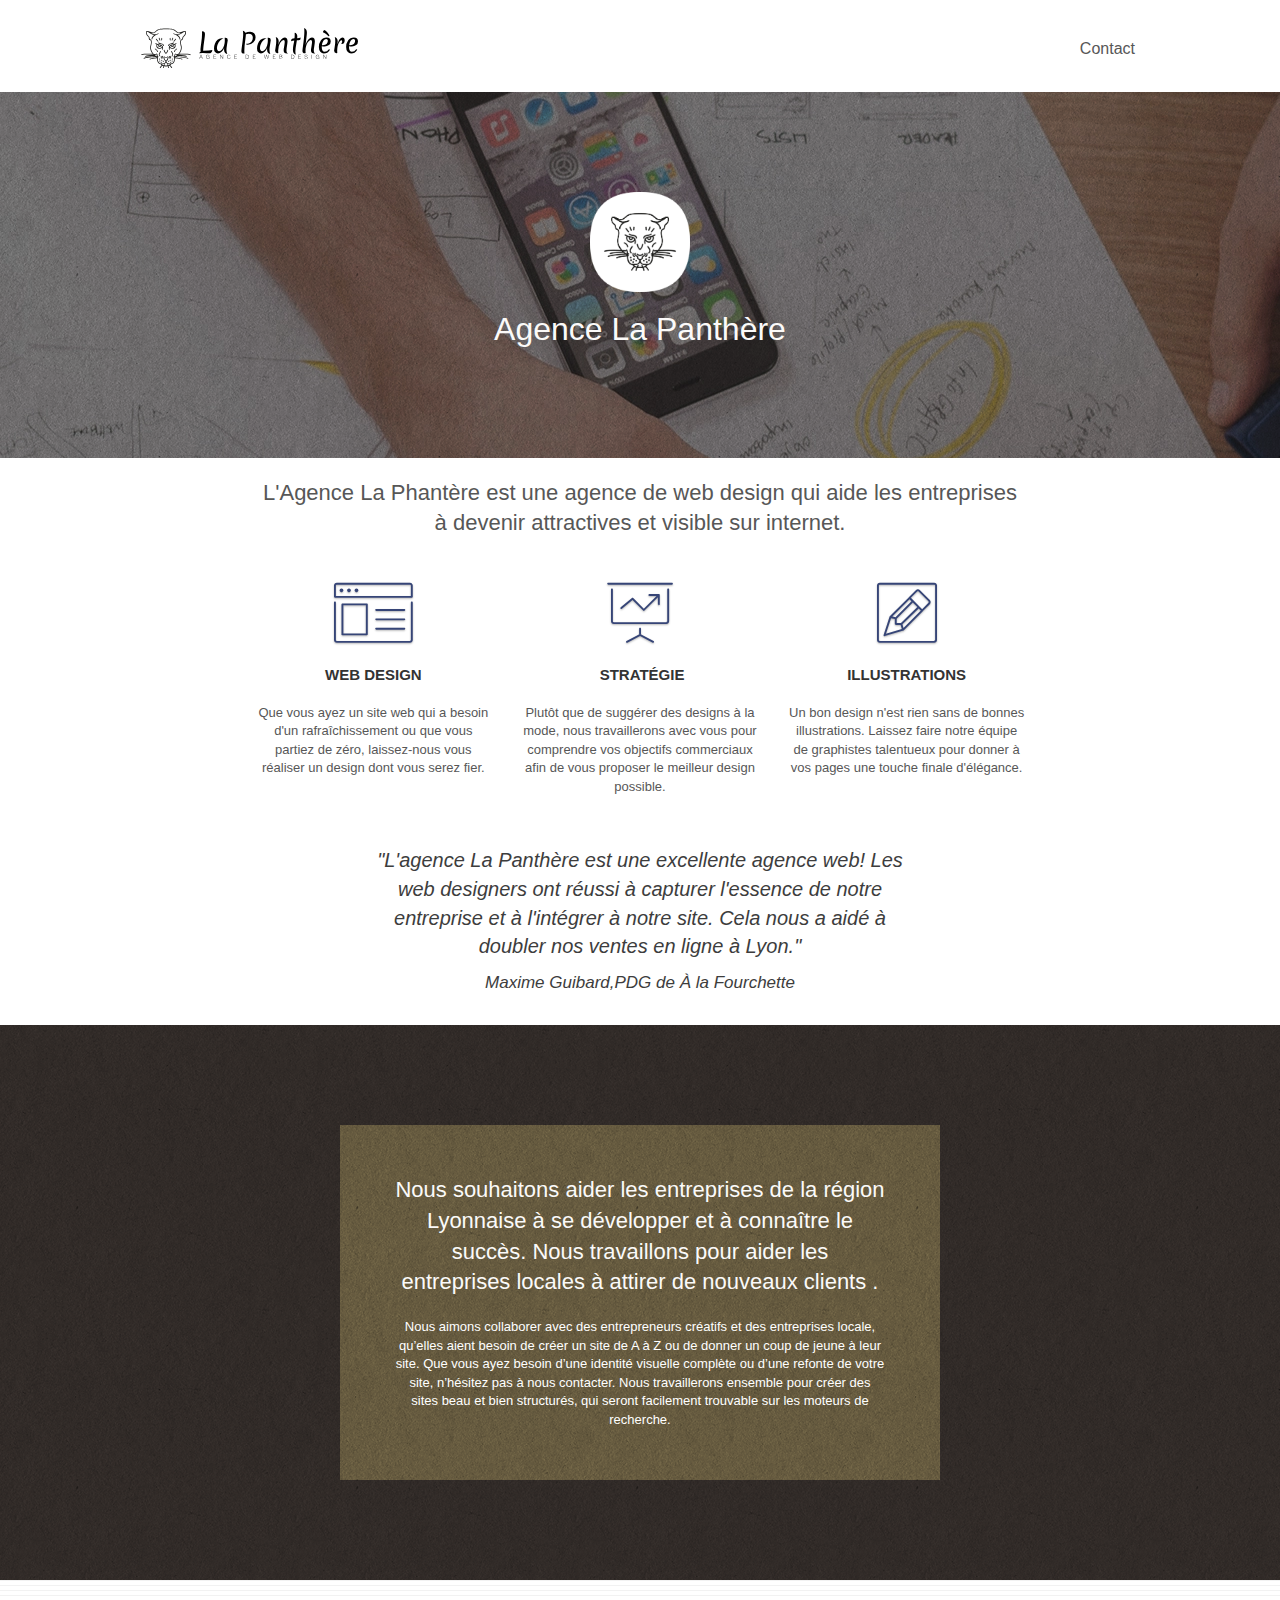
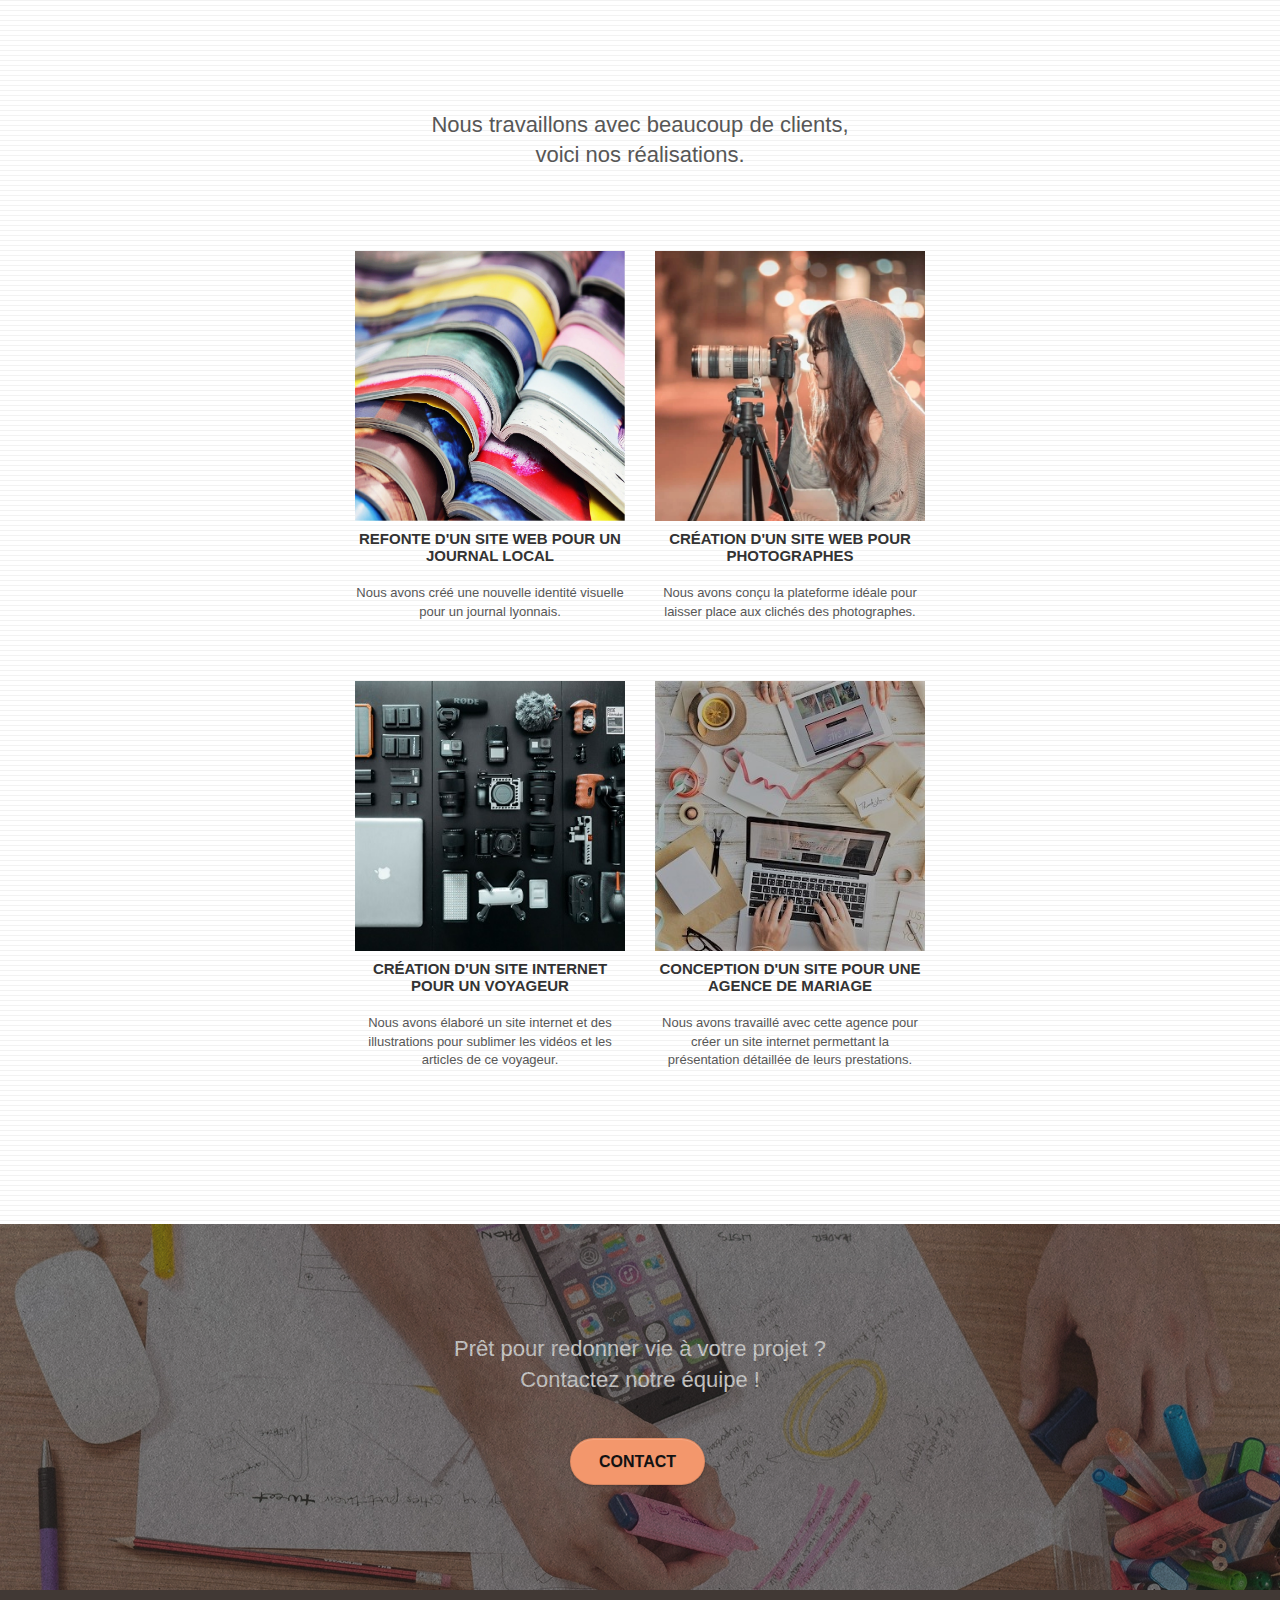
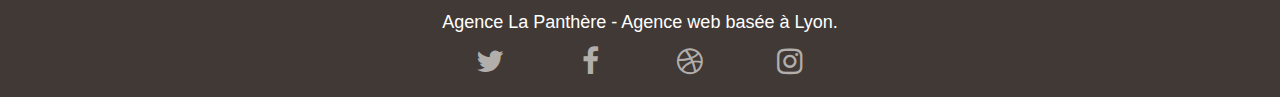
<file: index.html>
<!doctype html>
<html lang="fr">
<head>
    <meta charset="utf-8">
    <meta name="keywords" content="Agence web à paris, stratégie web, web design, illustrations, design de site web, site web, web, internet, site internet, site">
    <meta name="description" content="L'agence Panthère est une agence de webdesign à Paris qui aidera votre entreprise à se développer et à connaître le succès ">
    <meta name="viewport" content="width=device-width, initial-scale=1.0, viewport-fit=cover">
    <link rel="shortcut icon" type="image/png" href="favicon.jpg">
    
	<link rel="stylesheet" type="text/css" href="./css/bootstrap.css">
	<link rel="stylesheet" type="text/css" href="style.css">
	<link rel="stylesheet" type="text/css" href="./css/font-awesome.css">
	<link rel="stylesheet" type="text/css" href="./css/et-line.css">
	
    
	<script src="./js/jquery-2.1.0.js"></script>
	<script src="./js/bootstrap.js"></script>
	<script src="./js/blocs.js"></script>
	<script src="./js/jquery.touchSwipe.js" defer></script>
	<script src="./js/gmaps.js"></script>

    <title>La Panthère agence de webdesign à Paris</title>

    
<!-- Analytics -->
 
<!-- Analytics END -->
    
</head>
<body>
<!-- Principal conteneur -->
<div class="page-container">
    
<!-- bloc-0 -->
<div class="bloc bgc-white l-bloc " id="bloc-0">
	<div class="container bloc-sm">
		<nav class="navbar row">
			<div class="navbar-header">
				<a class="navbar-brand" href="index.html"><img src="img/agence-la-panthere-monochrome.svg" alt="Logo de la société: La Panthère" height="40" /></a>
				<button id="nav-toggle" type="button" class="ui-navbar-toggle navbar-toggle" data-toggle="collapse" data-target=".navbar-1">
					<span class="sr-only">Toggle navigation</span><span class="icon-bar"></span><span class="icon-bar"></span><span class="icon-bar"></span>
				</button>
			</div>
			<div class="collapse navbar-collapse navbar-1 special-dropdown-nav">
				<ul class="site-navigation nav navbar-nav">
					<li>
						<a href="contact.html">Contact</a>
					</li>
				</ul>
			</div>
		</nav>
	</div>
</div>
<!-- bloc-0 END -->

<!-- bloc-1-presentation -->
<div class="bloc bgc-dark-slate-blue bg-banniere d-bloc bg-t-edge bloc-bg-texture texture-paper b-parallax" id="bloc-1-hero">
	<div class="container bloc-lg">
		<div class="col-sm-12">
			<img src="img/logo.webp" class="center-block image-resize-mode" width="100" alt="Grand Logo Agence La Panthère" />
			<h1 class="text-center hero-bloc-text tc-white ">
				Agence La Panthère
			</h1>
		</div>
	</div>
</div>
<!-- bloc-1-presentation END -->

<!-- bloc-2-services -->
<div class="bloc bgc-white l-bloc" id="bloc-2-services">
	<div>
		<div class="row">
			<div class="col-sm-12 text-center">
				<h2 class="sizeH2">L'Agence La Phantère est une <strong class="sizeH2">agence de web design</strong>
					 qui aide les entreprises à <strong class="sizeH2">devenir attractives et visible sur internet.</strong></h2>
			</div>
		</div>
		<div class="row voffset-lg med-width-whitespace">
			<div class="col-sm-4">
				<div class="text-center">
					<span class="et-icon-browser sm-shadow icon-dark-slate-blue icons icon-lg"></span>
				</div>
				<h3 class="mg-md text-center">
					Web design
				</h3>
				<p class="text-center textsize ">
					Que vous ayez un site web qui a besoin d'un rafraîchissement ou que vous partiez de zéro, 
					laissez-nous vous réaliser un design dont vous serez fier.
				</p>
			</div>
			<div class="col-sm-4">
				<div class="text-center">
					<span class="et-icon-presentation sm-shadow icon-dark-slate-blue icons icon-lg"></span>
				</div>
				<h3 class="mg-md text-center">
					&nbsp;Stratégie
				</h3>
				<p class="text-center textsize">
					Plutôt que de suggérer des designs à la mode, nous travaillerons avec vous pour comprendre vos objectifs commerciaux afin de vous proposer le meilleur design possible.<br>
				</p>
			</div>
			<div class="col-sm-4">
				<div class="text-center">
					<span class="et-icon-edit sm-shadow icon-dark-slate-blue icons icon-lg"></span>
				</div>
				<h3 class="mg-md text-center">
					Illustrations
				</h3>
				<p class="text-center textsize">
					Un bon design n'est rien sans de bonnes illustrations. Laissez faire notre équipe de graphistes talentueux pour donner à vos pages une touche finale d'élégance.
				</p>
			</div>
		</div>
	</div>
	<div class="blockCitation">
		<blockquote>
			"L'agence La Panthère est une excellente agence web! Les web designers ont réussi à capturer l'essence de notre entreprise et à l'intégrer à notre site.
			Cela nous a aidé à doubler nos ventes en ligne à Lyon."
		</blockquote>
		<cite class="citationSize">Maxime Guibard,PDG de À la Fourchette</cite>
	</div>
</div>
<!-- bloc-2-services END -->

<!-- bloc-3-what-i-do -->
<div class="bloc tc-white bgc-atomic-tangerine bg-presentation d-bloc bloc-bg-texture texture-paper b-parallax" id="bloc-3-what-i-do">
	<div class="container bloc-lg">
		<div class="row tight-width-whitespace black-background">
			<div class="col-sm-12">
				<h2 class="mg-md text-center tc-white">
					Nous souhaitons aider les entreprises de la région Lyonnaise à se développer et à connaître le succès. Nous travaillons pour aider les entreprises locales à attirer de nouveaux clients .<br>
				</h2>
				<p class="text-center white textsize">
					Nous aimons collaborer avec des entrepreneurs créatifs et des entreprises locale, 
					qu’elles aient besoin de créer un site de A à Z ou de donner un coup de jeune à leur site. 
					Que vous ayez besoin d’une identité visuelle complète ou d’une refonte de votre site, 
					n’hésitez pas à nous contacter. Nous travaillerons ensemble pour créer des sites beau et 
					bien structurés, qui seront facilement trouvable sur les moteurs de recherche. 
				</p>
			</div>
		</div>
	</div>
</div>
<!-- bloc-3-what-i-do END -->

<!-- bloc-4-portfolio -->
<div class="bloc bgc-white bg-lines-h2-bg bg-repeat l-bloc" id="bloc-4-portfolio">
	<div class="container bloc-lg">
		<div class="row">
			<div class="col-sm-12 text-center">
				<h2 class="titreRealisation">Nous travaillons avec beaucoup de clients, voici nos réalisations.</h2>
			</div>
		</div>
		<div class="row tight-width-whitespace portfolio-row">
			<div class="col-sm-6 flexCentre">
				<img src="./img/1.webp" alt="image représentant une refonte de site web" class="objet-fit">
				<h3 class="mg-md text-center">
					Refonte d'un site web pour un journal local
				</h3>
				<p class="text-center textsize">
					Nous avons créé une nouvelle identité visuelle pour un journal lyonnais.
				</p>
			</div>
			<div class="col-sm-6 flexCentre">
				<img src="./img/2.webp" alt="photo d'un photographe en scéance photos" class="objet-fit">
				<h3 class="mg-md text-center">
					Création d'un site web pour photographes
				</h3>
				<p class="text-center textsize">
					Nous avons conçu la plateforme idéale pour laisser place aux clichés des photographes.
				</p>
			</div>
		</div>
		<div class="row tight-width-whitespace portfolio-row">
			<div class="col-sm-6 flexCentre">
				<img src="./img/3.webp" alt="photo représentant la création d'un site pour un voyageur" class="objet-fit">
				<h3 class="mg-md text-center">
					Création d'un site internet pour un voyageur
				</h3>
				<p class="text-center textsize">
					Nous avons élaboré un site internet et des illustrations pour sublimer les vidéos et les articles de ce voyageur.
				</p>
			</div>
			<div class="col-sm-6 flexCentre">
				<img src="./img/4.webp" alt="photo représentant la conception d'un site pour une agence de voyage" class="objet-fit">
				<h3 class="mg-md text-center">
					Conception d'un site pour une agence de mariage
				</h3>
				<p class="text-center textsize">
					Nous avons travaillé avec cette agence pour créer un site internet permettant la présentation détaillée de leurs prestations.
				</p>
			</div>
		</div>
	</div>
</div>
<!-- bloc-4-portfolio END -->

<!-- bloc-5-cta -->
<div class="bloc bgc-dark-slate-blue bg-banniere d-bloc bloc-bg-texture texture-paper" id="bloc-5-cta">
	<div class="container bloc-lg">
		<div class="row">
			<h2 class="mg-md text-center tc-white">
				Prêt pour redonner vie à votre projet ?<br>Contactez notre équipe !
			</h2>
			<div class="col-sm-12 text-center">
				<a href="page2.html" class="btn btn-atomic-tangerine btn-clean btn-rd btn-lg cta-hero">Contact</a>
			</div>
		</div>
	</div>
</div>
<!-- bloc-5-cta END -->

<!-- Footer - bloc-8 -->
<div class="bloc bgc-atomic-tangerine d-bloc" id="bloc-8">
	<div class="container bloc-sm">
		<!-- <div class="row"> -->
			<div class="col-sm-12">
				<p class="text-center white textSizeFooter">
					Agence La Panthère - Agence web basée à Lyon.
				</p>
				<div class="row row-no-gutters social">
					<div class="col-sm-3">
						<div class="text-center">
							<a class="social" href="#" aria-label="Twitter"><span class="fa fa-twitter icon-md"></span></a>
						</div>
					</div>
					<div class="col-sm-3">
						<div class="text-center">
							<a class="social" href="#" aria-label="Facebook"><span class="fa fa-facebook icon-md"></span></a>
						</div>
					</div>
					<div class="col-sm-3">
						<div class="text-center">
							<a class="social" href="#" aria-label="Dribbble"><span class="fa fa-dribbble icon-md"></span></a>
						</div>
					</div>
					<div class="col-sm-3">
						<div class="text-center">
							<a class="social" href="#" aria-label="Instagram"><span class="fa fa-instagram icon-md"></span></a>
						</div>
					</div>
				</div>
			</div>
		</div>
	</div>
</div>
<!-- Footer - bloc-8 END -->


<!-- Principal conteneur END -->
    

</body>
</html>
</file>
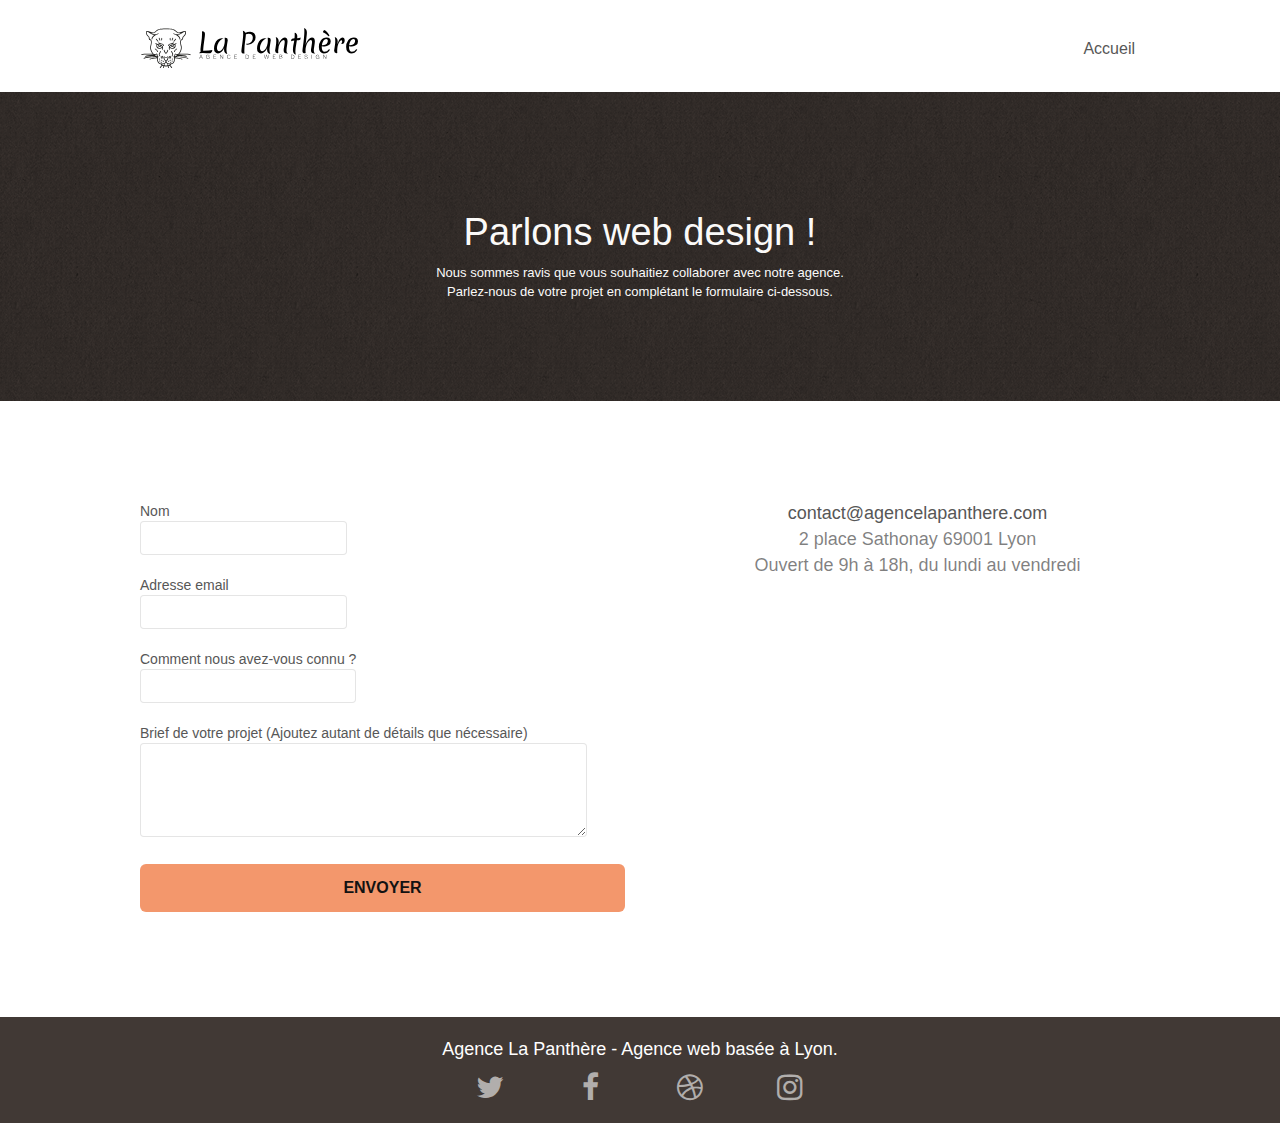
<file: contact.html>
<!doctype html>
<html lang="fr">
<head>
    <meta charset="utf-8">
    <meta name="keywords" content="Agence web à paris, stratégie web, web design, illustrations, design de site web, site web, web, internet, site internet, site">
    <meta name="description" content="Agence de webdesign à Paris">
    <meta name="viewport" content="width=device-width, initial-scale=1.0, viewport-fit=cover">
    <link rel="shortcut icon" type="image/png" href="favicon.jpg">
    
	<link rel="stylesheet" type="text/css" href="./css/bootstrap.css">
	<link rel="stylesheet" type="text/css" href="style.css">
	<link rel="stylesheet" type="text/css" href="./css/font-awesome.css">
	<link rel="stylesheet" type="text/css" href="./css/et-line.css">
	
    
	<script src="./js/jquery-2.1.0.js"></script>
	<script src="./js/bootstrap.js"></script>
	<script src="./js/blocs.js"></script>
	<script src="./js/jquery.touchSwipe.js" defer></script>
	<script src="./js/gmaps.js"></script>

    <title>Contact La Panthère agence de webdesign à Paris</title>

    
<!-- Analytics -->
 
<!-- Analytics END -->
    
</head>
<body>
<!-- Principal conteneur -->
<div class="page-container">
    
<!-- bloc-0 -->
<div class="bloc bgc-white l-bloc " id="bloc-0">
	<div class="container bloc-sm">
		<nav class="navbar row">
			<div class="navbar-header">
				<a class="navbar-brand" href="index.html"><img src="img/agence-la-panthere-monochrome.svg" alt="Logo Agence La Panthère" height="40" /></a>
				<button id="nav-toggle" type="button" class="ui-navbar-toggle navbar-toggle" data-toggle="collapse" data-target=".navbar-1">
					<span class="sr-only">Toggle navigation</span><span class="icon-bar"></span><span class="icon-bar"></span><span class="icon-bar"></span>
				</button>
			</div>
			<div class="collapse navbar-collapse navbar-1 special-dropdown-nav">
				<ul class="site-navigation nav navbar-nav">
					<li>
						<a href="index.html">Accueil</a>
					</li>
				</ul>
			</div>
		</nav>
	</div>
</div>
<!-- bloc-0 END -->

<!-- bloc-6 -->
<div class="bloc bg-dots-bg bg-repeat bgc-atomic-tangerine d-bloc bloc-bg-texture texture-paper" id="bloc-6">
	<div class="container bloc-lg">
		<div class="row">
			<div class="col-sm-12">
				<h1 class="text-center hero-bloc-text tc-white">
					Parlons web design !
				</h1>
				<p class="text-center mg-lg tc-white tight-width-whitespace textsize">
					Nous sommes ravis que vous souhaitiez collaborer avec notre agence.<br>
					Parlez-nous de votre projet en complétant le formulaire ci-dessous.
				</p>
			</div>
		</div>
	</div>
</div>
<!-- bloc-6 END -->

<!-- bloc-7 -->
<div class="bloc bgc-white l-bloc" id="bloc-7">
	<div class="container bloc-lg">
		<div class="row">
			<div class="col-sm-6">
				<form id="form_1">
					<div class="form-group">
						<label>
							Nom
							<input id="name" class="form-control" required />
						</label>
					</div>
					<div class="form-group">
						<label>
							Adresse email
							<input id="email" class="form-control" type="email" required />
						</label>
					</div>
					<div class="form-group">
						<label>
							Comment nous avez-vous connu ?
							<input class="form-control" type="email" required id="input_504" />
						</label>
					</div>
					<div class="form-group">
						<label>
							Brief de votre projet (Ajoutez autant de détails que nécessaire)<br>
							<textarea id="message" class="form-control" rows="4" cols="50" required></textarea>
						</label>
					</div> 
					<button class="bloc-button btn btn-lg btn-block cta-hero btn-atomic-tangerine" type="submit">
						Envoyer
					</button>
				</form>
			</div>
			<div class="col-sm-6">
				<ul class="textDeco">
					<li><a href="mailto:contact@agencelapanthere.com">contact@agencelapanthere.com</a></li>
					<li> 2 place Sathonay 69001 Lyon</li>
					<li>Ouvert de 9h à 18h, du lundi au vendredi</li> 
				</ul>
			</div>
		</div>
	</div>
</div>
<!-- bloc-7 END -->


<!-- Footer - bloc-8 -->
<div class="bloc bgc-atomic-tangerine d-bloc" id="bloc-8">
	<div class="container bloc-sm">
		<!-- <div class="row"> -->
			<div class="col-sm-12">
				<p class="text-center white textSizeFooter">
					Agence La Panthère - Agence web basée à Lyon.
				</p>
				<div class="row row-no-gutters social">
					<div class="col-sm-3">
						<div class="text-center">
							<a class="social" href="#" aria-label="Twitter"><span class="fa fa-twitter icon-md"></span></a>
						</div>
					</div>
					<div class="col-sm-3">
						<div class="text-center">
							<a class="social" href="#" aria-label="Facebook"><span class="fa fa-facebook icon-md"></span></a>
						</div>
					</div>
					<div class="col-sm-3">
						<div class="text-center">
							<a class="social" href="#" aria-label="Dribbble"><span class="fa fa-dribbble icon-md"></span></a>
						</div>
					</div>
					<div class="col-sm-3">
						<div class="text-center">
							<a class="social" href="#" aria-label="Instagram"><span class="fa fa-instagram icon-md"></span></a>
						</div>
					</div>
				</div>
			</div>
		</div>
	</div>
</div>
<!-- Footer - bloc-8 END -->


<!-- Principal conteneur END -->
    

</body>
</html>
</file>
<file: style.css>
body {
    margin: 0;
    padding: 0;
    background: #FFF;
    overflow-x: hidden;
    -webkit-font-smoothing: antialiased;
    -moz-osx-font-smoothing: grayscale;
   
}

a,
button {
    transition: all .3s ease-in-out;
    outline: none!important;
}

a:hover {
    text-decoration: none;
    cursor: pointer;
}

#page-loading-blocs-notifaction {
    position: fixed;
    top: 0;
    bottom: 0;
    width: 100%;
    z-index: 100000;
    background: #FFFFFF url("img/pageload-spinner.gif") no-repeat center center;
}

.bloc {
    width: 100%;
    clear: both;
    background: 50% 50% no-repeat;
    padding: 0 50px;
    -webkit-background-size: cover;
    -moz-background-size: cover;
    -o-background-size: cover;
    background-size: cover;
    position: relative;
}

.bloc .container {
    padding-left: 0;
    padding-right: 0;
}

.bloc-lg {
    padding: 100px 50px;
}

.bloc-md {
    padding: 50px;
}

.bloc-sm {
    padding: 20px 50px;
}

.bg-center,
.bg-l-edge,
.bg-r-edge,
.bg-t-edge,
.bg-b-edge,
.bg-tl-edge,
.bg-bl-edge,
.bg-tr-edge,
.bg-br-edge,
.bg-repeat {
    -webkit-background-size: auto!important;
    -moz-background-size: auto!important;
    -o-background-size: auto!important;
    background-size: auto!important;
}

.bg-repeat {
    background: repeat;
}

.bg-t-edge {
    background: top no-repeat;
}

.bloc-bg-texture::before {
    content: "";
    background-size: 2px 2px;
    position: absolute;
    top: 0;
    bottom: 0;
    left: 0;
    right: 0;
}

.texture-paper::before {
    background: url("img/texture-paper.webp");
    background-size: 280px 280px;
}

.b-parallax {
    background-attachment: fixed;
}

.d-bloc {
    color: rgba(255, 255, 255, .7);
}

.d-bloc button:hover {
    color: rgba(255, 255, 255, .9);
}

.d-bloc .icon-round,
.d-bloc .icon-square,
.d-bloc .icon-rounded,
.d-bloc .icon-semi-rounded-a,
.d-bloc .icon-semi-rounded-b {
    border-color: rgba(255, 255, 255, .9);
}

.d-bloc .divider-h span {
    border-color: rgba(255, 255, 255, .2);
}

.d-bloc .a-btn,
.d-bloc .navbar a,
.d-bloc .navbar-brand,
.d-bloc a .icon-sm,
.d-bloc a .icon-md,
.d-bloc a .icon-lg,
.d-bloc a .icon-xl,
.d-bloc h1 a,
.d-bloc h2 a,
.d-bloc h3 a,
.d-bloc h4 a,
.d-bloc h5 a,
.d-bloc h6 a,
.d-bloc p a {
    color: rgba(255, 255, 255, .6);
}

.d-bloc .a-btn:hover,
.d-bloc .navbar a:hover,
.d-bloc .navbar-brand:hover,
.d-bloc a:hover .icon-sm,
.d-bloc a:hover .icon-md,
.d-bloc a:hover .icon-lg,
.d-bloc a:hover .icon-xl,
.d-bloc h1 a:hover,
.d-bloc h2 a:hover,
.d-bloc h3 a:hover,
.d-bloc h4 a:hover,
.d-bloc h5 a:hover,
.d-bloc h6 a:hover,
.d-bloc p a:hover {
    color: rgba(255, 255, 255, 1);
}

.d-bloc .navbar-toggle .icon-bar {
    background: rgba(255, 255, 255, 1);
}

.d-bloc .btn-wire,
.d-bloc .btn-wire:hover {
    color: rgba(255, 255, 255, 1);
    border-color: rgba(255, 255, 255, 1);
}

.d-bloc .panel {
    color: rgba(0, 0, 0, .5);
}

.d-bloc .panel button:hover {
    color: rgba(0, 0, 0, .7);
}

.d-bloc .panel icon {
    border-color: rgba(0, 0, 0, .7);
}

.d-bloc .panel .divider-h span {
    border-color: rgba(0, 0, 0, .1);
}

.d-bloc .panel .a-btn {
    color: rgba(0, 0, 0, .6);
}

.d-bloc .panel .a-btn:hover {
    color: rgba(0, 0, 0, 1);
}

.d-bloc .panel .btn-wire,
.d-bloc .panel .btn-wire:hover {
    color: rgba(0, 0, 0, .7);
    border-color: rgba(0, 0, 0, .3);
}

.d-bloc .panel,
.l-bloc {
    color: rgba(0, 0, 0, .5);
}

.d-bloc .panel button:hover,
.l-bloc button:hover {
    color: rgba(0, 0, 0, .7);
}

.l-bloc .icon-round,
.l-bloc .icon-square,
.l-bloc .icon-rounded,
.l-bloc .icon-semi-rounded-a,
.l-bloc .icon-semi-rounded-b {
    border-color: rgba(0, 0, 0, .7);
}

.d-bloc .panel .divider-h span,
.l-bloc .divider-h span {
    border-color: rgba(0, 0, 0, .1);
}

.d-bloc .panel .a-btn,
.l-bloc .a-btn,
.l-bloc .navbar a,
.l-bloc .navbar-brand,
.l-bloc a .icon-sm,
.l-bloc a .icon-md,
.l-bloc a .icon-lg,
.l-bloc a .icon-xl,
.l-bloc h1 a,
.l-bloc h2 a,
.l-bloc h3 a,
.l-bloc h4 a,
.l-bloc h5 a,
.l-bloc h6 a,
.l-bloc p a {
    color: rgba(0, 0, 0, .6);
}

.d-bloc .panel .a-btn:hover,
.l-bloc .a-btn:hover,
.l-bloc .navbar a:hover,
.l-bloc .navbar-brand:hover,
.l-bloc a:hover .icon-sm,
.l-bloc a:hover .icon-md,
.l-bloc a:hover .icon-lg,
.l-bloc a:hover .icon-xl,
.l-bloc h1 a:hover,
.l-bloc h2 a:hover,
.l-bloc h3 a:hover,
.l-bloc h4 a:hover,
.l-bloc h5 a:hover,
.l-bloc h6 a:hover,
.l-bloc p a:hover {
    color: rgba(0, 0, 0, 1);
}

.l-bloc .navbar-toggle .icon-bar {
    color: rgba(0, 0, 0, .6);
}

.d-bloc .panel .btn-wire,
.d-bloc .panel .btn-wire:hover,
.l-bloc .btn-wire,
.l-bloc .btn-wire:hover {
    color: rgba(0, 0, 0, .7);
    border-color: rgba(0, 0, 0, .3);
}

.voffset {
    margin-top: 30px;
}

.voffset-lg {
    margin-top: 80px;
}

.row-no-gutters {
    margin-right: 0;
    margin-left: 0;
}

.row.row-no-gutters > [class^="col-"],
.row.row-no-gutters > [class*=" col-"] {
    padding-right: 0;
    padding-left: 0;
}

#bloc-1-hero h1 {
    font-size: 32px;
}

.navbar {
    margin-bottom: 0;
    z-index: 1;
}

.navbar-brand {
    height: auto;
    padding: 3px 15px;
    font-size: 25px;
    font-weight: normal;
    font-weight: 600;
    line-height: 44px;
}

.navbar-brand img {
    max-height: 200px;
    margin: 0 5px 0 0;
    display: inline;
}

.navbar-brand img[src$=svg] {
    min-width: 100px;
}

.nav-center .navbar-brand img {
    margin: 0;
}

.navbar .nav {
    padding-top: 2px;
    margin-right: -16px;
    float: right;
    z-index: 1;
}

.nav > li {
    float: left;
    margin-top: 4px;
    font-size: 16px;
}

.navbar-nav .open .dropdown-menu > li > a {
    text-align: inherit;
}

.nav > li a:hover,
.nav > li a:focus {
    background: or;
}

.navbar-toggle {
    margin: 10px 10px 0 0;
    border: 0px;
}

.navbar-toggle:hover {
    background: transparent!important;
}

.navbar-toggle .icon-bar {
    background-color: rgba(0, 0, 0, .5);
    width: 26px;
}

.nav-invert .navbar .nav {
    float: left;
}

.nav-invert .navbar-header,
.nav-invert .navbar-brand {
    float: right;
    position: relative;
    z-index: 2;
}

.sizeH2 {
    width: 65%;
    margin: 20px auto;
    font-weight: normal;
}

.textsize {
    font-size: 13px;
}

.textSizeFooter {
    font-size: 18px;
    color: #212121;
}


.citationSize {
    font-size: 17px;
}

.blockCitation {
    display: flex;
    flex-direction: column;
    align-items: center;
    max-width: 600px;
    margin: 30px auto;
    text-align: center;
    color: #3d3d3d;   
}

.titreRealisation {
    max-width: 450px;
    margin: 30px auto;
}

blockquote {
    border: 0;
    font-style: italic;
    font-size: 20px;
    margin: 0;
}

.objet-fit {
    object-fit: cover;
    width: 100%;
    max-width: 270px;
    height: 100%;
}

.textDeco {
    list-style-type: none;
    font-size: 18px;
    text-align: center;
}

.flexCentre {
    display: flex;
    flex-direction: column;
    justify-content: center;
    align-items: center;    
}

@media (min-width: 768px) {
    .site-navigation {
        position: absolute;
        top: 50%;
        right: 20px;
        transform: translate(0, -50%);
        -webkit-transform: translateY(-50%);
    }
    .nav > li .dropdown-menu a,
    .nav > li .dropdown-menu a:hover {
        color: #484848;
    }
    .nav-invert .site-navigation {
        left: 0;
        right: 0;
    }
    .nav-center {
        text-align: center;
    }
    .nav-center .navbar-header {
        width: 100%;
    }
    .nav-center .navbar-header,
    .nav-center .navbar-brand,
    .nav-center .nav > li {
        float: none;
        display: inline-block;
    }
    .nav-center .site-navigation {
        position: relative;
        width: 100%;
        right: 0;
        margin-right: 0px;
        margin-top: 20px;
    }
    .nav-center.mini-nav .navbar-toggle {
        float: none;
        margin: 10px auto 0;
    }
}

.nav > li > .dropdown a {
    background: none!important;
    display: block;
    padding: 14px 15px;
}

nav .caret {
    margin: 0 5px;
}

.dropdown-menu .dropdown-menu {
    top: -8px;
    left: 100%;
}

.dropdown-menu .dropmenu-flow-right {
    top: 100%;
    left: 0;
    margin-left: -1px;
    border-top-left-radius: 0;
    border-top-right-radius: 0;
}

.dropdown-menu .dropdown span {
    border: 4px solid black;
    border-top-color: transparent;
    border-right-color: transparent;
    border-bottom-color: transparent;
    margin: 6px -5px 0 0!important;
    float: right;
}

.mg-md {
    margin-top: 10px;
    margin-bottom: 20px;
}

.mg-lg {
    margin-top: 10px;
    margin-bottom: 40px;
}

.btn {
    margin: 0 5px 5px 0;
}

.btn.pull-right {
    margin: 0 0 5px 5px;
}

.btn-d,
.btn-d:hover,
.btn-d:focus {
    color: #FFF;
    background: rgba(0, 0, 0, .3);
}

button {
    outline: none!important;
}

.btn-rd {
    border-radius: 40px;
}

.btn-clean {
    border: 1px solid rgba(0, 0, 0, .08);
    border-bottom-color: rgba(0, 0, 0, .1);
    text-shadow: 0 1px 0 rgba(0, 0, 1, .1);
    box-shadow: 0 1px 3px rgba(0, 0, 1, .25), inset 0 1px 0 0 rgba(255, 255, 255, .15);
}

.icon-md {
    font-size: 30px!important;
}

.icon-lg {
    font-size: 60px!important;
}

.sm-shadow {
    text-shadow: 0 1px 2px rgba(0, 0, 0, .3);
}

.panel-sq,
.panel-sq .panel-heading,
.panel-sq .panel-footer {
    border-radius: 0;
}

.panel-rd {
    border-radius: 30px;
}

.panel-rd .panel-heading {
    border-radius: 29px 29px 0 0;
}

.panel-rd .panel-footer {
    border-radius: 0 0 29px 29px;
}

.form-control {
    border-color: rgba(0, 0, 0, .1);
    box-shadow: none;
}

.scrollToTop {
    width: 40px;
    height: 40px;
    position: fixed;
    bottom: 20px;
    right: 20px;
    /* opacity: 0; */
    z-index: 500;
    transition: all .3s ease-in-out;
}

.scrollToTop span {
    margin-top: 6px;
}

.showScrollTop {
    font-size: 14px;
    opacity: 1;
}

a[data-lightbox] {
    position: relative;
    display: block;
    text-align: center;
}

a[data-lightbox]:hover::before {
    content: "+";
    font-family: "HelveticaNeue-Light", "Helvetica Neue Light", "Helvetica Neue", Helvetica, Arial;
    font-size: 32px;
    width: 50px;
    height: 50px;
    margin-left: -25px;
    border-radius: 50%;
    background: rgba(0, 0, 0, .6);
    color: #FFF;
    font-weight: 100;
    z-index: 1;
    position: absolute;
    top: 50%;
    transform: translateY(-50%);
    -webkit-transform: translateY(-50%);
}

a[data-lightbox]:hover img {
    opacity: 0.6;
    -webkit-animation-fill-mode: none;
    animation-fill-mode: none;
}

#lightbox-modal {
    display: flex;
    align-items: center;
}

#lightbox-modal .modal-dialog {
    width: 90%;
    max-width: 900px;
    margin: 0 auto 0;
}

#lightbox-modal .modal-dialog img {
    max-height: 90vh;
    margin: 0 auto;
}

.lightbox-caption {
    padding: 20px;
    color: #FFF;
    background: rgba(0, 0, 0, .5);
    position: absolute;
    left: 15px;
    right: 15px;
    bottom: 5px;
}

.close-lightbox {
    color: #FFF;
    font-size: 30px;
    position: absolute;
    top: 20px;
    right: 20px;
    z-index: 20;
    background: rgba(0, 0, 0, .5);
    border: none;
    line-height: 30px;
    padding: 0 9px 5px;
    opacity: 0.3;
}

.close-lightbox:hover,
.next-lightbox:hover,
.prev-lightbox:hover {
    opacity: 1.0;
    color: #FFF;
}

.next-lightbox,
.prev-lightbox {
    font-size: 20px;
    color: rgba(255, 255, 255, .9);
    background: rgba(0, 0, 0, .5);
    transition: all .2s ease-in-out;
    position: absolute;
    top: 45%;
    z-index: 1;
    opacity: 0.4;
}

.next-lightbox {
    padding: 6px 8px 1px 13px;
    right: 25px;
}

.prev-lightbox {
    padding: 6px 13px 1px 10px;
    left: 25px;
}

.snapshot-lb .modal-body {
    padding-bottom: 45px;
}

.snapshot-lb .lightbox-caption {
    padding: 0;
    color: rgba(0, 0, 0, .5);
    background: none;
}

h1,
h2,
h3,
h4,
h5,
h6,
p,
label,
.btn,
a {
    font-family: "helvetica";
    font-weight: 400;
    color: #575757!important;
}

.container {
    max-width: 1000px;
}

.hero-bloc-text {
    font-size: 38px;
}

.hero-bloc-text-sub {
    font-size: 36px;
}

.statement-bloc-text {
    line-height: 26px;
    font-style: italic;
    font-size: 20px;
    text-align: center;
    font-weight: lighter;
    max-width: 520px;
    margin: auto auto auto auto;
}

p {
    font-size: 11px;
}

.tight-width-whitespace {
    max-width: 600px;
    margin: auto auto auto auto;
}

.h1 {
    font-size: 20px;
    font-family: "Open Sans";
}

.cta-hero {
    margin-top: 22px;
    color: #FFFFFF!important;
    text-transform: uppercase;
    padding: 12px 28px 12px 28px;
    font-size: 16px;
    font-weight: 700;
}

.social {
    max-width: 400px;
    margin: auto auto auto auto;
}

h2 {
    font-size: 22px;
    line-height: 1.4em;
}

h3 {
    font-size: 15px;
    text-transform: uppercase;
    font-weight: 700;
    color: #333333!important;
}

.med-width-whitespace {
    max-width: 800px;
    margin: auto auto auto auto;
    box-shadow: 0px 0px 0px #000000;
}

h1 {
    color: #333333!important;
}

h4 {
    color: #333333!important;
}

.icons {
    margin-bottom: 14px;
    margin-top: 24px;
}

.white {
    color: #FFFFFF!important;
}

.portfolio-thumb {
    margin-bottom: 24px;
}

.portfolio-row {
    margin-bottom: 44px;
    margin-top: 50px;
}

.avatar {
    box-shadow: 0px 4px 9px rgba(0, 0, 0, 0.3);
}

.black-background {
    background-color: rgba(165, 147, 99, 0.7);
    padding: 40px 40px 40px 40px;
}

.bold-link {
    font-weight: 900;
    text-decoration: underline!important;
}

.bgc-white {
    background-color: #FFFFFF;
}

.bgc-dark-slate-blue {
    background-color: #364577;
}

.bgc-atomic-tangerine {
    background-color: #413935;
}

.tc-white {
    color: #fbfaf9!important;
}

.btn-atomic-tangerine {
    background: #F3976C;
    color: #121212!important;
}

.btn-atomic-tangerine:hover {
    background: #FFFFFF!important;
    color: #c27956!important;
}

.ltc-white {
    color: #FFFFFF!important;
}

.ltc-white:hover {
    color: #cccccc!important;
}

.ltc-atomic-tangerine {
    color: #F3976C!important;
}

.ltc-atomic-tangerine:hover {
    color: #c27956!important;
}

.icon-dark-slate-blue {
    color: #364577!important;
    border-color: #364577!important;
}

.bg-dots-bg {
    background-image: url("img/dots-bg.webp");
}

.bg-lines-h2-bg {
    background-image: url("img/lines-h2-bg.webp");
}

.bg-banniere {
    background-image: url("img/agence-la-panthere.webp");
}

.bg-presentation {
    background-image: url("img/image-de-presentation.webp");
}

@media (max-width: 1024px) {
    .bloc {
        padding-left: 20px;
        padding-right: 20px;
    }
    .bloc.full-width-bloc,
    .bloc-tile-2.full-width-bloc .container,
    .bloc-tile-3.full-width-bloc .container,
    .bloc-tile-4.full-width-bloc .container {
        padding-left: 0;
        padding-right: 0;
    }
}

@media (max-width: 992px) and (min-width: 768px) {
    .navbar .nav {
        max-width: 80%
    }
    .nav-center.navbar .nav {
        max-width: 100%
    }
}

@media only screen and (min-device-width: 768px) and (max-device-width: 1024px) and (orientation: landscape) {
    .b-parallax {
        background-attachment: scroll;
    }
}

@media only screen and (min-device-width: 1024px) and (max-device-width: 1366px) and (-webkit-min-device-pixel-ratio: 1.5) {
    .b-parallax {
        background-attachment: scroll;
    }
}

@media (max-width: 991px) {
    .container {
        width: 100%;
    }
    .b-parallax {
        background-attachment: scroll;
    }
    .page-container,
    #hero-bloc {
        overflow-x: hidden;
        position: relative;
    }
    .bloc {
        padding-left: constant(safe-area-inset-left);
        padding-right: constant(safe-area-inset-right);
    }
    .bloc-group,
    .bloc-group .bloc {
        display: block;
        width: 100%;
    }
    .bloc-fill-screen .fill-bloc-top-edge,
    .bloc-fill-screen .fill-bloc-bottom-edge {
        padding: 0 20px;
        padding-left: constant(safe-area-inset-left);
        padding-right: constant(safe-area-inset-right);
    }
}

@media (max-width: 767px) {
    .page-container {
        overflow-x: hidden;
        position: relative;
    }
    h1,
    h2,
    h3,
    h4,
    h5,
    h6,
    p,
    #disqus_thread {
        padding-left: 10px!important;
        padding-right: 10px!important;
    }
    .b-parallax {
        background-attachment: scroll;
    }
    .navbar .nav {
        padding-top: 0;
        border-top: 1px solid rgba(0, 0, 0, .2);
        float: none!important;
    }
    .navbar.row {
        margin-left: 0;
        margin-right: 0;
    }
    .site-navigation {
        position: inherit;
        transform: none;
        -webkit-transform: none;
        -ms-transform: none;
    }
    .nav > li {
        margin-top: 0;
        border-bottom: 1px solid rgba(0, 0, 0, .1);
        background: rgba(0, 0, 0, .05);
        text-align: left;
        padding-left: 15px;
        width: 100%;
    }
    .nav > li:hover {
        background: rgba(0, 0, 0, .08);
    }
    .dropdown .dropdown a .caret {
        float: none;
        margin: 5px 0 0 10px!important;
        border: 4px solid black;
        border-bottom-color: transparent;
        border-right-color: transparent;
        border-left-color: transparent;
    }
    #hero-bloc .navbar .nav {
        background: rgba(0, 0, 0, .8);
    }
    #hero-bloc .navbar .nav a {
        color: rgba(255, 255, 255, .6);
    }
    .hero {
        padding: 50px 0;
    }
    .hero-nav {
        left: -1px;
        right: -1px;
    }
    .navbar-collapse {
        padding: 0;
        overflow-x: hidden;
        -webkit-box-shadow: none;
        box-shadow: none;
    }
    .navbar-brand img {
        max-height: 40px;
        width: auto;
    }
    .nav-invert .navbar-header {
        float: none;
        width: 100%;
    }
    .nav-invert .navbar-toggle {
        float: left;
        margin-left: 10px;
    }
    .bloc {
        padding-left: 0;
        padding-right: 0;
    }
    .bloc-xxl,
    .bloc-xl,
    .bloc-lg {
        padding: 40px 0;
    }
    .bloc-sm,
    .bloc-md {
        padding-left: 0;
        padding-right: 0;
    }
    .bloc-tile-2 .container,
    .bloc-tile-3 .container,
    .bloc-tile-4 .container,
    .bloc-fill-screen .fill-bloc-top-edge,
    .bloc-fill-screen .fill-bloc-bottom-edge {
        padding-left: 0;
        padding-right: 0;
    }
    .a-block {
        padding: 0 10px;
    }
    .btn-dwn {
        display: none;
    }
    .voffset {
        margin-top: 5px;
    }
    .voffset-md {
        margin-top: 20px;
    }
    .voffset-lg {
        margin-top: 30px;
    }
    form {
        padding: 5px;
    }
    .close-lightbox {
        display: inline-block;
    }
    .blocsapp-device-iphone5 {
        background-size: 216px 425px;
        padding-top: 60px;
        width: 216px;
        height: 425px;
    }
    .blocsapp-device-iphone5 img {
        width: 180px;
        height: 320px;
    }
}

@media (max-width: 400px) {
    .bloc {
        padding-left: 0;
        padding-right: 0;
    }
}

@media (max-width: 767px) {
    .bloc-mob-center-text {
        text-align: center;
    }
}
</file>
<file: css/et-line.css>
@font-face {
    font-family: et-line;
    src: url(../fonts/et-line.eot);
    src: url(../fonts/et-line.eot?#iefix) format('embedded-opentype'), url(../fonts/et-line.woff) format('woff'), url(../fonts/et-line.ttf) format('truetype'), url(../fonts/et-line.svg#et-line) format('svg');
    font-weight: 400;
    font-style: normal
}

.et-icon-adjustments,
.et-icon-alarmclock,
.et-icon-anchor,
.et-icon-aperture,
.et-icon-attachment,
.et-icon-bargraph,
.et-icon-basket,
.et-icon-beaker,
.et-icon-bike,
.et-icon-book-open,
.et-icon-briefcase,
.et-icon-browser,
.et-icon-calendar,
.et-icon-camera,
.et-icon-caution,
.et-icon-chat,
.et-icon-circle-compass,
.et-icon-clipboard,
.et-icon-clock,
.et-icon-cloud,
.et-icon-compass,
.et-icon-desktop,
.et-icon-dial,
.et-icon-document,
.et-icon-documents,
.et-icon-download,
.et-icon-dribbble,
.et-icon-edit,
.et-icon-envelope,
.et-icon-expand,
.et-icon-facebook,
.et-icon-flag,
.et-icon-focus,
.et-icon-gears,
.et-icon-genius,
.et-icon-gift,
.et-icon-global,
.et-icon-globe,
.et-icon-googleplus,
.et-icon-grid,
.et-icon-happy,
.et-icon-hazardous,
.et-icon-heart,
.et-icon-hotairballoon,
.et-icon-hourglass,
.et-icon-key,
.et-icon-laptop,
.et-icon-layers,
.et-icon-lifesaver,
.et-icon-lightbulb,
.et-icon-linegraph,
.et-icon-linkedin,
.et-icon-lock,
.et-icon-magnifying-glass,
.et-icon-map,
.et-icon-map-pin,
.et-icon-megaphone,
.et-icon-mic,
.et-icon-mobile,
.et-icon-newspaper,
.et-icon-notebook,
.et-icon-paintbrush,
.et-icon-paperclip,
.et-icon-pencil,
.et-icon-phone,
.et-icon-picture,
.et-icon-pictures,
.et-icon-piechart,
.et-icon-presentation,
.et-icon-pricetags,
.et-icon-printer,
.et-icon-profile-female,
.et-icon-profile-male,
.et-icon-puzzle,
.et-icon-quote,
.et-icon-recycle,
.et-icon-refresh,
.et-icon-ribbon,
.et-icon-rss,
.et-icon-sad,
.et-icon-scissors,
.et-icon-scope,
.et-icon-search,
.et-icon-shield,
.et-icon-speedometer,
.et-icon-strategy,
.et-icon-streetsign,
.et-icon-tablet,
.et-icon-target,
.et-icon-telescope,
.et-icon-toolbox,
.et-icon-tools,
.et-icon-tools-2,
.et-icon-trophy,
.et-icon-tumblr,
.et-icon-twitter,
.et-icon-upload,
.et-icon-video,
.et-icon-wallet,
.et-icon-wine {
    font-family: et-line;
    speak: none;
    font-style: normal;
    font-weight: 400;
    font-variant: normal;
    text-transform: none;
    line-height: 1;
    -webkit-font-smoothing: antialiased;
    -moz-osx-font-smoothing: grayscale;
    display: inline-block
}

.et-icon-mobile:before {
    content: "\e000"
}

.et-icon-laptop:before {
    content: "\e001"
}

.et-icon-desktop:before {
    content: "\e002"
}

.et-icon-tablet:before {
    content: "\e003"
}

.et-icon-phone:before {
    content: "\e004"
}

.et-icon-document:before {
    content: "\e005"
}

.et-icon-documents:before {
    content: "\e006"
}

.et-icon-search:before {
    content: "\e007"
}

.et-icon-clipboard:before {
    content: "\e008"
}

.et-icon-newspaper:before {
    content: "\e009"
}

.et-icon-notebook:before {
    content: "\e00a"
}

.et-icon-book-open:before {
    content: "\e00b"
}

.et-icon-browser:before {
    content: "\e00c"
}

.et-icon-calendar:before {
    content: "\e00d"
}

.et-icon-presentation:before {
    content: "\e00e"
}

.et-icon-picture:before {
    content: "\e00f"
}

.et-icon-pictures:before {
    content: "\e010"
}

.et-icon-video:before {
    content: "\e011"
}

.et-icon-camera:before {
    content: "\e012"
}

.et-icon-printer:before {
    content: "\e013"
}

.et-icon-toolbox:before {
    content: "\e014"
}

.et-icon-briefcase:before {
    content: "\e015"
}

.et-icon-wallet:before {
    content: "\e016"
}

.et-icon-gift:before {
    content: "\e017"
}

.et-icon-bargraph:before {
    content: "\e018"
}

.et-icon-grid:before {
    content: "\e019"
}

.et-icon-expand:before {
    content: "\e01a"
}

.et-icon-focus:before {
    content: "\e01b"
}

.et-icon-edit:before {
    content: "\e01c"
}

.et-icon-adjustments:before {
    content: "\e01d"
}

.et-icon-ribbon:before {
    content: "\e01e"
}

.et-icon-hourglass:before {
    content: "\e01f"
}

.et-icon-lock:before {
    content: "\e020"
}

.et-icon-megaphone:before {
    content: "\e021"
}

.et-icon-shield:before {
    content: "\e022"
}

.et-icon-trophy:before {
    content: "\e023"
}

.et-icon-flag:before {
    content: "\e024"
}

.et-icon-map:before {
    content: "\e025"
}

.et-icon-puzzle:before {
    content: "\e026"
}

.et-icon-basket:before {
    content: "\e027"
}

.et-icon-envelope:before {
    content: "\e028"
}

.et-icon-streetsign:before {
    content: "\e029"
}

.et-icon-telescope:before {
    content: "\e02a"
}

.et-icon-gears:before {
    content: "\e02b"
}

.et-icon-key:before {
    content: "\e02c"
}

.et-icon-paperclip:before {
    content: "\e02d"
}

.et-icon-attachment:before {
    content: "\e02e"
}

.et-icon-pricetags:before {
    content: "\e02f"
}

.et-icon-lightbulb:before {
    content: "\e030"
}

.et-icon-layers:before {
    content: "\e031"
}

.et-icon-pencil:before {
    content: "\e032"
}

.et-icon-tools:before {
    content: "\e033"
}

.et-icon-tools-2:before {
    content: "\e034"
}

.et-icon-scissors:before {
    content: "\e035"
}

.et-icon-paintbrush:before {
    content: "\e036"
}

.et-icon-magnifying-glass:before {
    content: "\e037"
}

.et-icon-circle-compass:before {
    content: "\e038"
}

.et-icon-linegraph:before {
    content: "\e039"
}

.et-icon-mic:before {
    content: "\e03a"
}

.et-icon-strategy:before {
    content: "\e03b"
}

.et-icon-beaker:before {
    content: "\e03c"
}

.et-icon-caution:before {
    content: "\e03d"
}

.et-icon-recycle:before {
    content: "\e03e"
}

.et-icon-anchor:before {
    content: "\e03f"
}

.et-icon-profile-male:before {
    content: "\e040"
}

.et-icon-profile-female:before {
    content: "\e041"
}

.et-icon-bike:before {
    content: "\e042"
}

.et-icon-wine:before {
    content: "\e043"
}

.et-icon-hotairballoon:before {
    content: "\e044"
}

.et-icon-globe:before {
    content: "\e045"
}

.et-icon-genius:before {
    content: "\e046"
}

.et-icon-map-pin:before {
    content: "\e047"
}

.et-icon-dial:before {
    content: "\e048"
}

.et-icon-chat:before {
    content: "\e049"
}

.et-icon-heart:before {
    content: "\e04a"
}

.et-icon-cloud:before {
    content: "\e04b"
}

.et-icon-upload:before {
    content: "\e04c"
}

.et-icon-download:before {
    content: "\e04d"
}

.et-icon-target:before {
    content: "\e04e"
}

.et-icon-hazardous:before {
    content: "\e04f"
}

.et-icon-piechart:before {
    content: "\e050"
}

.et-icon-speedometer:before {
    content: "\e051"
}

.et-icon-global:before {
    content: "\e052"
}

.et-icon-compass:before {
    content: "\e053"
}

.et-icon-lifesaver:before {
    content: "\e054"
}

.et-icon-clock:before {
    content: "\e055"
}

.et-icon-aperture:before {
    content: "\e056"
}

.et-icon-quote:before {
    content: "\e057"
}

.et-icon-scope:before {
    content: "\e058"
}

.et-icon-alarmclock:before {
    content: "\e059"
}

.et-icon-refresh:before {
    content: "\e05a"
}

.et-icon-happy:before {
    content: "\e05b"
}

.et-icon-sad:before {
    content: "\e05c"
}

.et-icon-facebook:before {
    content: "\e05d"
}

.et-icon-twitter:before {
    content: "\e05e"
}

.et-icon-googleplus:before {
    content: "\e05f"
}

.et-icon-rss:before {
    content: "\e060"
}

.et-icon-tumblr:before {
    content: "\e061"
}

.et-icon-linkedin:before {
    content: "\e062"
}

.et-icon-dribbble:before {
    content: "\e063"
}
</file>
